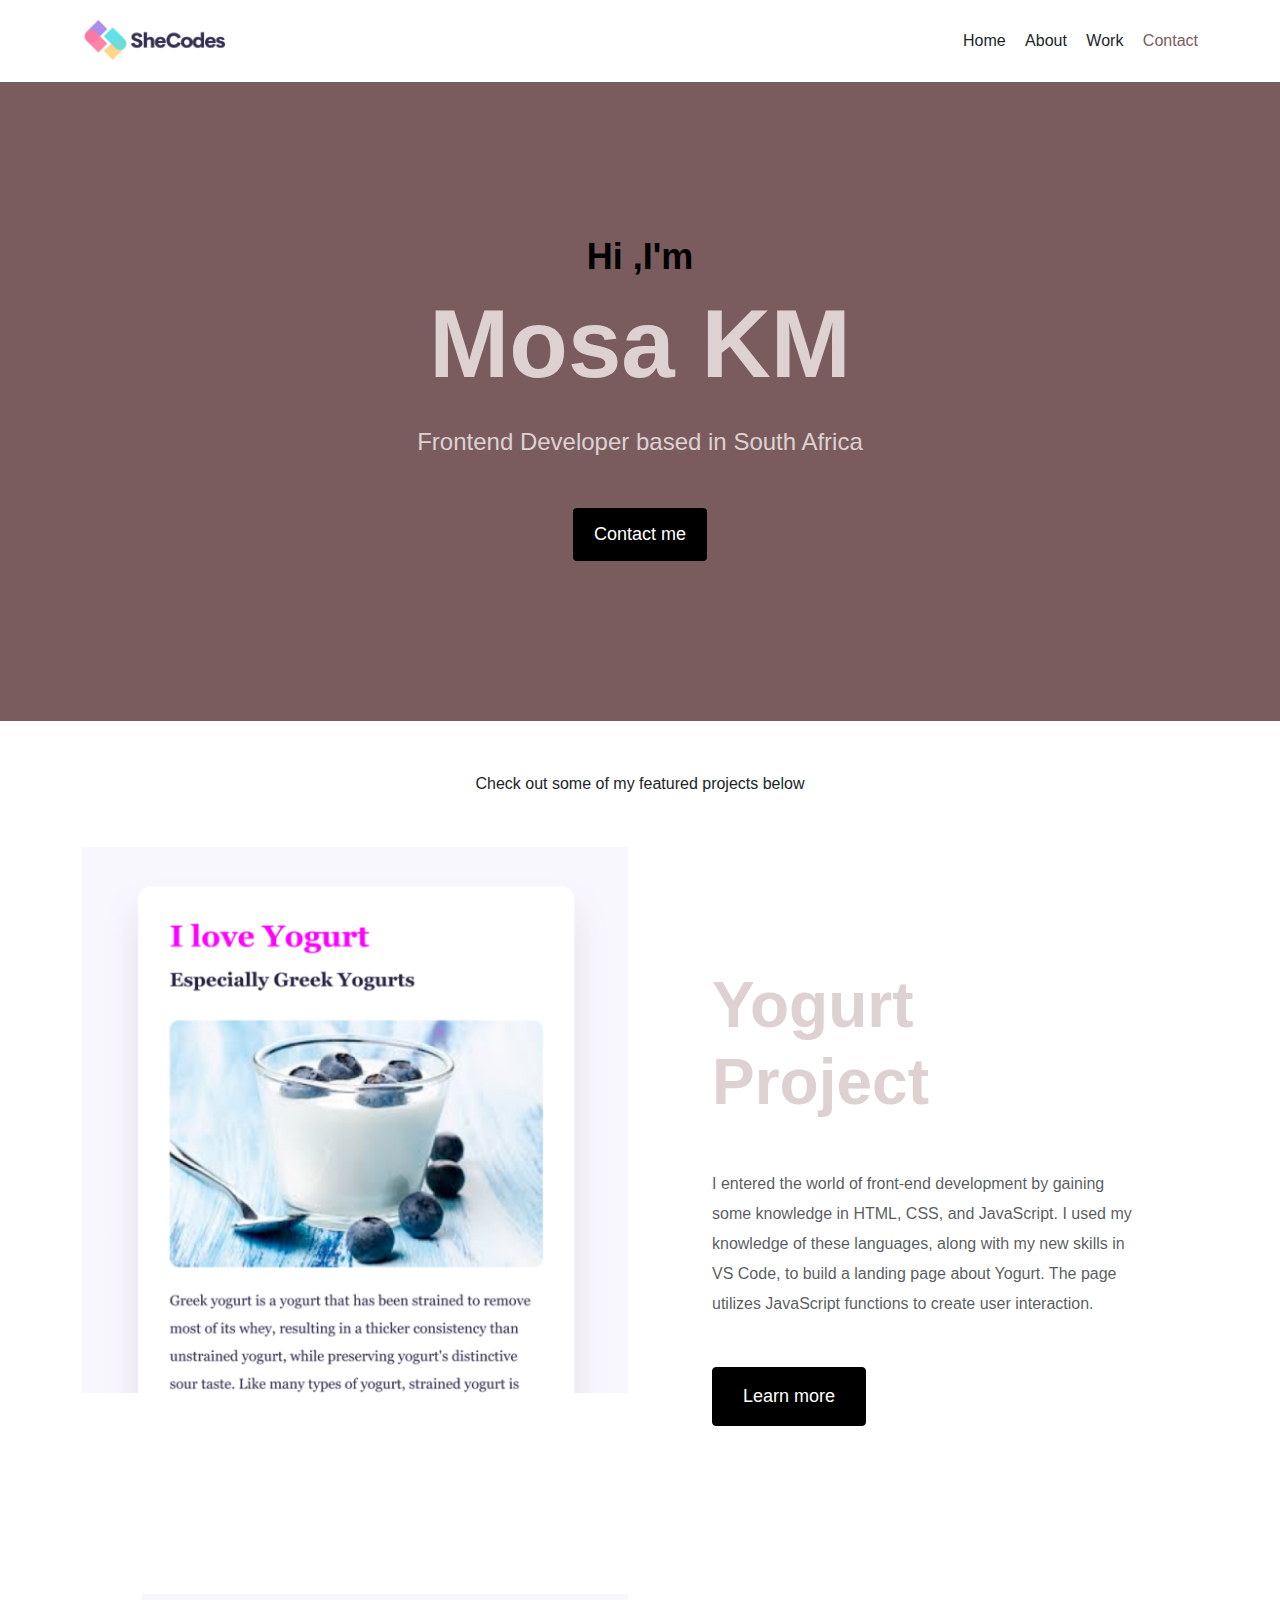
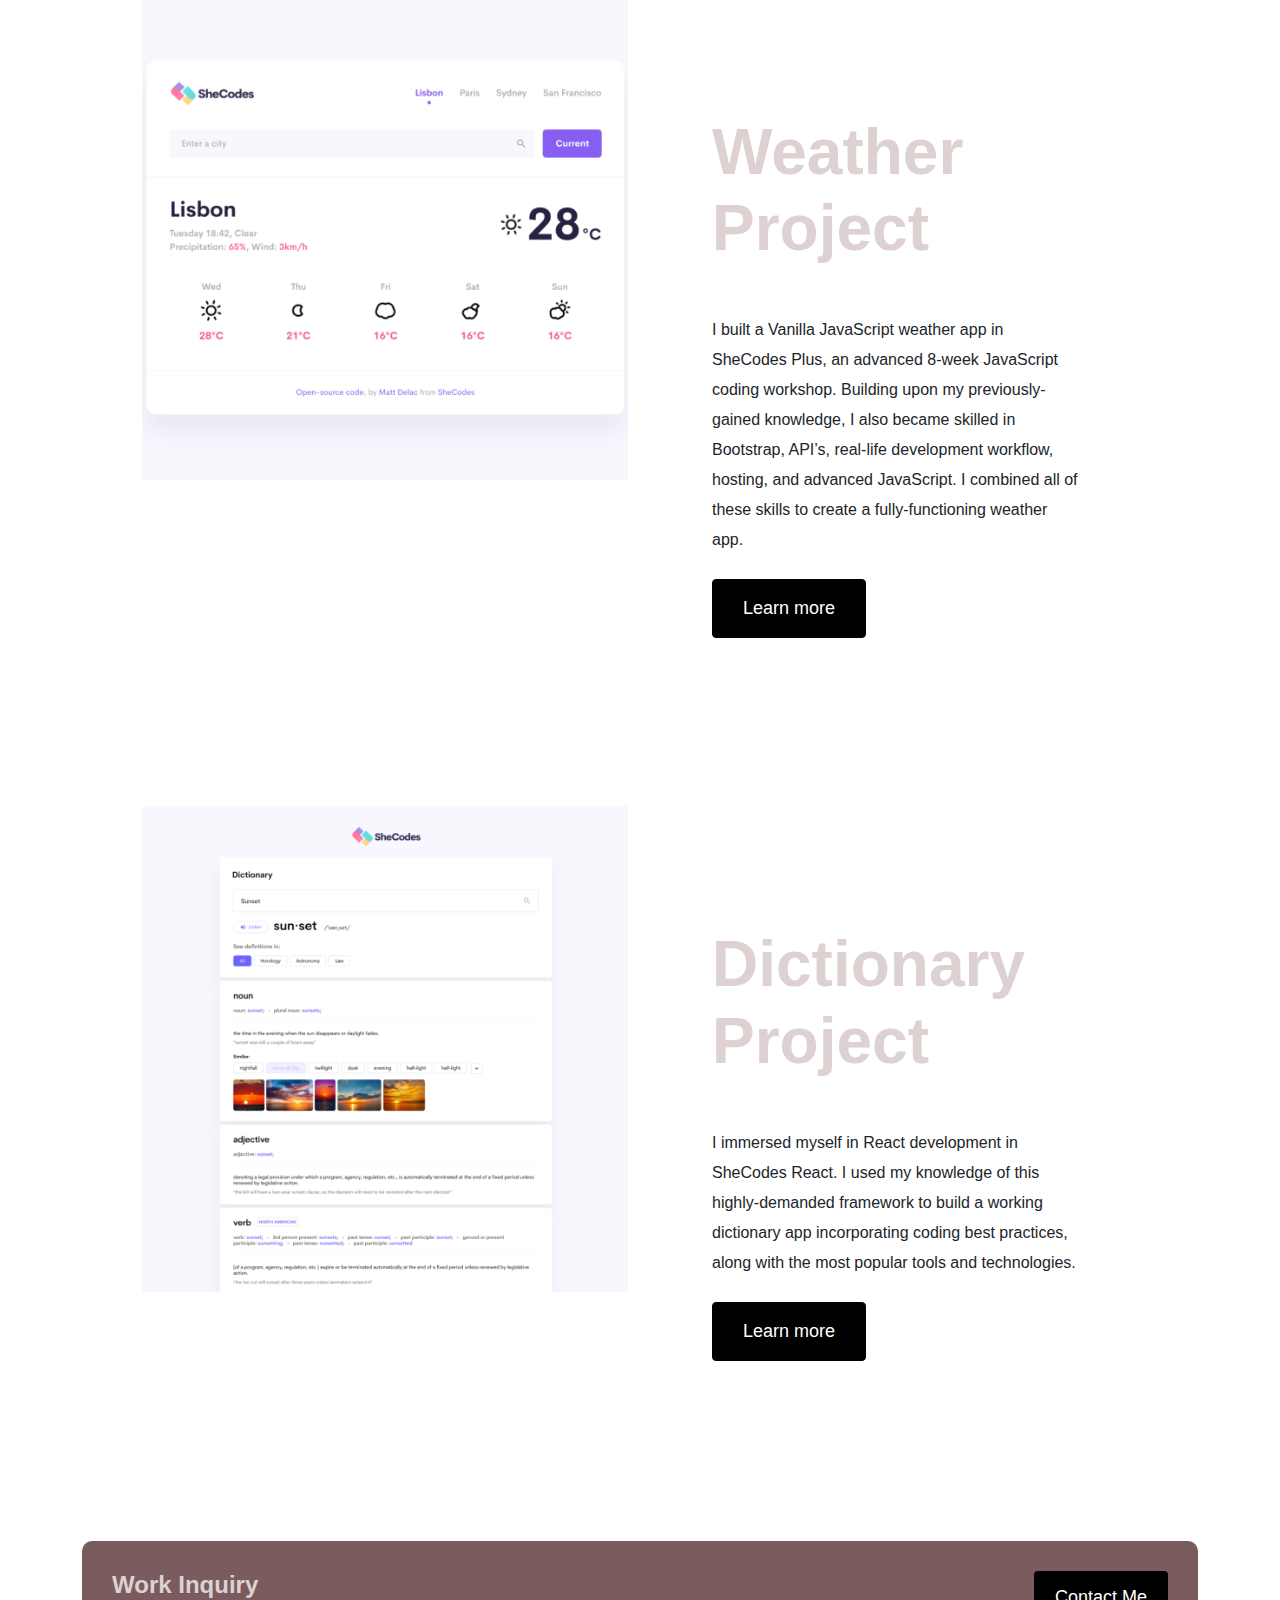
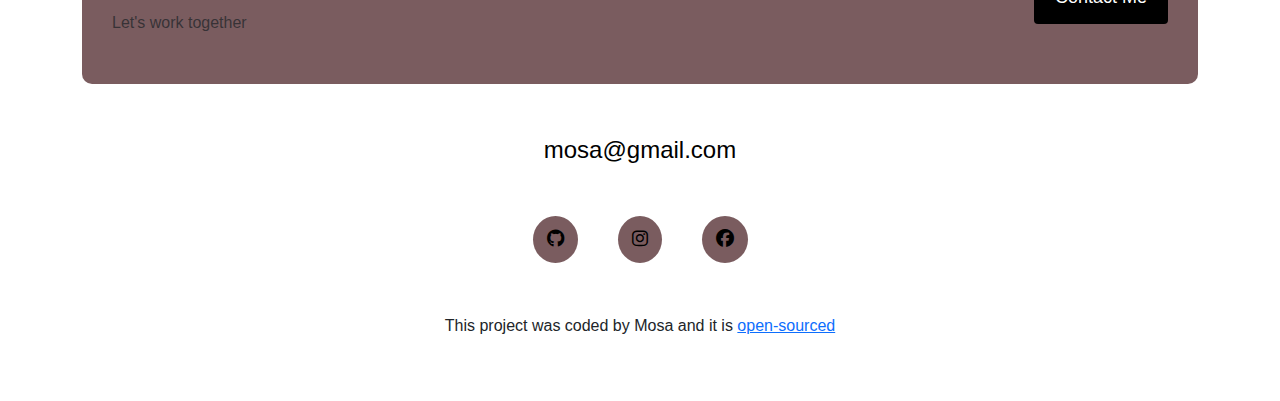
<file: index.html>
<!DOCTYPE html>
<html lang="en">
  <head>
    <meta charset="UTF-8" />
    <meta name="viewport" content="width=, initial-scale=1.0" />

    <link
      href="https://cdn.jsdelivr.net/npm/bootstrap@5.3.3/dist/css/bootstrap.min.css"
      rel="stylesheet"
      integrity="sha384-QWTKZyjpPEjISv5WaRU9OFeRpok6YctnYmDr5pNlyT2bRjXh0JMhjY6hW+ALEwIH"
      crossorigin="anonymous"
    />
    <script
      src="https://cdn.jsdelivr.net/npm/bootstrap@5.3.3/dist/js/bootstrap.bundle.min.js"
      integrity="sha384-YvpcrYf0tY3lHB60NNkmXc5s9fDVZLESaAA55NDzOxhy9GkcIdslK1eN7N6jIeHz"
      crossorigin="anonymous"
    ></script>
    <link rel="stylesheet" href="styles.css" />
    <link
      rel="stylesheet"
      href="https://cdnjs.cloudflare.com/ajax/libs/font-awesome/6.5.1/css/all.min.css"
    />

    <meta
      name="project-description"
      content="Mosa KM is a front-end developer based in South Africa"
    />
    <title>Portfolio</title>
  </head>
  <body>
    <div class="container">
      <nav class="d-flex justify-content-between">
        <a href="/" title="Homepage">
          <img
            src="images.png\SheCodeslogo.png"
            class="logo d-none d-md-block"
            alt="logo"
          />

          <img
            src="images.png\logo-small.jpg"
            class="logo d-block d-md-none"
            alt="logo"
          />
        </a>
        <ul>
          <li>
            <a href="index.html" title="Homepage">Home</a>
          </li>

          <li>
            <a href="about.html" title="About">About</a>
          </li>

          <li>
            <a href="work.html" title="Work">Work</a>
          </li>

          <li class="active">
            <a href="contact.html" title="Contact">Contact</a>
          </li>
        </ul>
      </nav>
    </div>

    <div class="hero">
      <p>Hi ,I'm</p>
      <h1>Mosa KM</h1>
      <h2 class="mb-5">Frontend Developer based in South Africa</h2>
      <div>
        <a href="contact.html" class="btn btn-branding" title="Contact Mosa"
          >Contact me</a
        >
      </div>
    </div>
    <p class="text-center m-5">Check out some of my featured projects below</p>

    <div class="container">
      <div class="row mb-5">
        <div class="col d-none d-lg-block">
          <img
            src="images.png\yogurt.png"
            class="img-fluid"
            alt="Yogurt prroject preview"
          />
        </div>

        <div class="col">
          <div class="project-description">
            <h2 class="mb-5">Yogurt Project</h2>
            <p class="mb-5 text-muted">
              I entered the world of front-end development by gaining some
              knowledge in HTML, CSS, and JavaScript. I used my knowledge of
              these languages, along with my new skills in VS Code, to build a
              landing page about Yogurt. The page utilizes JavaScript functions
              to create user interaction.
            </p>

            <a href="" class="btn btn-branding-outline">Learn more</a>
          </div>
        </div>
      </div>

      <div class="row m-5">
        <div class="col d-none d-lg-block">
          <img
            src="images.png\weather.png"
            class="img-fluid"
            alt="Weather prroject preview"
          />
        </div>

        <div class="col">
          <div class="project-description">
            <h2 class="mb-5">Weather Project</h2>
            <p class="mb-4">
              I built a Vanilla JavaScript weather app in SheCodes Plus, an
              advanced 8-week JavaScript coding workshop. Building upon my
              previously-gained knowledge, I also became skilled in Bootstrap,
              API’s, real-life development workflow, hosting, and advanced
              JavaScript. I combined all of these skills to create a
              fully-functioning weather app.
            </p>

            <a href="" class="btn btn-branding-outline">Learn more</a>
          </div>
        </div>
      </div>

      <div class="row m-5">
        <div class="col d-none d-lg-block">
          <img
            src="images.png\dictionary.png"
            class="img-fluid"
            alt="dictionary prroject preview"
          />
        </div>

        <div class="col">
          <div class="project-description">
            <h2 class="mb-5">Dictionary Project</h2>
            <p class="mb-4">
              I immersed myself in React development in SheCodes React. I used
              my knowledge of this highly-demanded framework to build a working
              dictionary app incorporating coding best practices, along with the
              most popular tools and technologies.
            </p>

            <a href="" class="btn btn-branding-outline">Learn more</a>
          </div>
        </div>
      </div>
      <footer>
        <div class="contact-box justify-content-between mb-5 d-none d-md-flex">
          <div>
            <h4>Work Inquiry</h4>
            <p class="text-muted">Let's work together</p>
          </div>
          <div>
            <a href="contact.html" class="btn btn-branding">Contact Me</a>
          </div>
        </div>
        <div class="d-flex justify-content-center mb-5">
          <a
            href="mailto:mosak.mokebe@gmail.com "
            class="email-link"
            title="Email Mosa"
            >mosa@gmail.com
          </a>
        </div>
        <div class="social-links d-flex justify-content-center mb-5">
          <a
            href="https://github.com/25Mishka?tab=repositories"
            target="_blank"
            title="Github Profile"
          >
            <i class="fa-brands fa-github" aria-hidden="true"></i>
          </a>
          <a href="" target="_blank" title="Instagram Profile">
            <i class="fa-brands fa-instagram" aria-hidden="true"></i>
          </a>
          <a href="" target="_blank" title="facebook Profile">
            <i class="fa-brands fa-facebook" aria-hidden="true"></i>
          </a>
        </div>
        <p class="text-center mt-5">
          This project was coded by Mosa and it is
          <a
            href="https://github.com/25Mishka/Portfolio-p"
            target="_blank"
            title="see the code"
            >open-sourced</a
          >
        </p>
      </footer>
    </div>
  </body>
</html>
</file>
<file: styles.css>
:root {
  --branding-color: black;
  --secondary-color: #7a5c5f;
  --heading-font-family: "Playfair Display", serif;
  --default-font-family: "Poppins", sans-serif;
}

body {
  font-family: var(--default-font-family);
}
h1,
h2,
h3,
h4,
h5,
h6 {
  color: #ddd1d2;
  font-family: var(-heading-font-family);
  font-weight: bold;
}
h1 {
  font-size: 96px;
  line-height: 1.5;
}

h2 {
  font-size: 64px;
}

h3 {
  font-size: 48px;
}

p {
  font-weight: normal;
  font-size: 16px;
  line-height: 30px;
}

.hero {
  background-color: var(--secondary-color);
  text-align: center;
  padding: 160px 20px;
}

.hero p {
  font-size: 36px;
  font-weight: bold;
  margin: 0;
  color: var(--branding-color);
}
.hero h2 {
  font-family: var(--default-font-family);
  font-weight: normal;
  line-height: 1.5;
  font-size: 24px;
}
.content {
  margin: 30px;
}

.content-container {
  padding: 60px 20px;
}

.content h1 {
  font-size: 64px;
  line-height: 80px;
}
.content h2 {
  font-size: 18px;
  font-family: var(--default-font-family);
}

.content h3 {
  font-size: 24px;
  font-family: var(--default-font-family);
  line-height: 1.5;
}

.btn-branding {
  background: var(--branding-color);
  border-radius: 4px;
  color: white;
  line-height: 27px;
  font-size: 18px;
  padding: 12px 20px;
}

.btn-branding:hover {
  color: white;
}
.btn-branding-outline {
  color: white;
  background: var(--branding-color);
  border: 1px solid var(--branding-color);
  border-radius: 4px;
  font-size: 18px;
  line-height: 27px;
  padding: 15px 30px;
}

.btn-branding-outline:hover {
  background: var(--branding-color);
  color: white;
}

.project-description {
  padding: 120px 60px;
}

.logo {
  max-height: 40px;
}

nav {
  padding: 20px 0;
}

nav ul {
  padding: 0;
  margin: 0;
}

nav li {
  display: inline;
  list-style: none;
  line-height: 42px;
  margin-left: 15px;
}

nav a {
  text-decoration: none;
  color: var(--default-font-family);
  transition: all 100ms ease-in-out;
}

nav li.active a,
nav a:hover {
  color: var(--secondary-color);
}

footer {
  margin: 60px 0;
}

footer .contact-box {
  background: var(--secondary-color);
  padding: 30px;
  border-radius: 10px;
}

footer .email-link {
  text-decoration: none;
  color: black;
  font-size: 24px;
}

footer .email-link:hover {
  color: var(--secondary-color);
}

footer .social-links a {
  margin: 0 20px;
  color: var(--branding-color);
  background: var(--secondary-color);
  padding: 10px 14px;
  border-radius: 50%;
  font-size: 18px;
  transition: all 100ms ease-in-out;
}

footer .social-links a:hover {
  color: white;
  background: var(--branding-color);
}

@media (max-width: 900px) {
  h1 {
    font-size: 60px;
    line-height: 56px;
  }

  h2 {
    font-size: 44px;
    line-height: 1.5;
  }

  h3 {
    font-size: 26px;
  }

  .content {
    text-align: center;
    padding: 0;
  }

  .hero {
    padding: 80px 20px;
  }
  .project-description {
    padding: 0;
    text-align: center;
  }

  .about-section {
    text-align: center;
    padding: 0;
  }
}

.img-fluid {
  max-width: 100%;
  height: auto;
}
</file>
